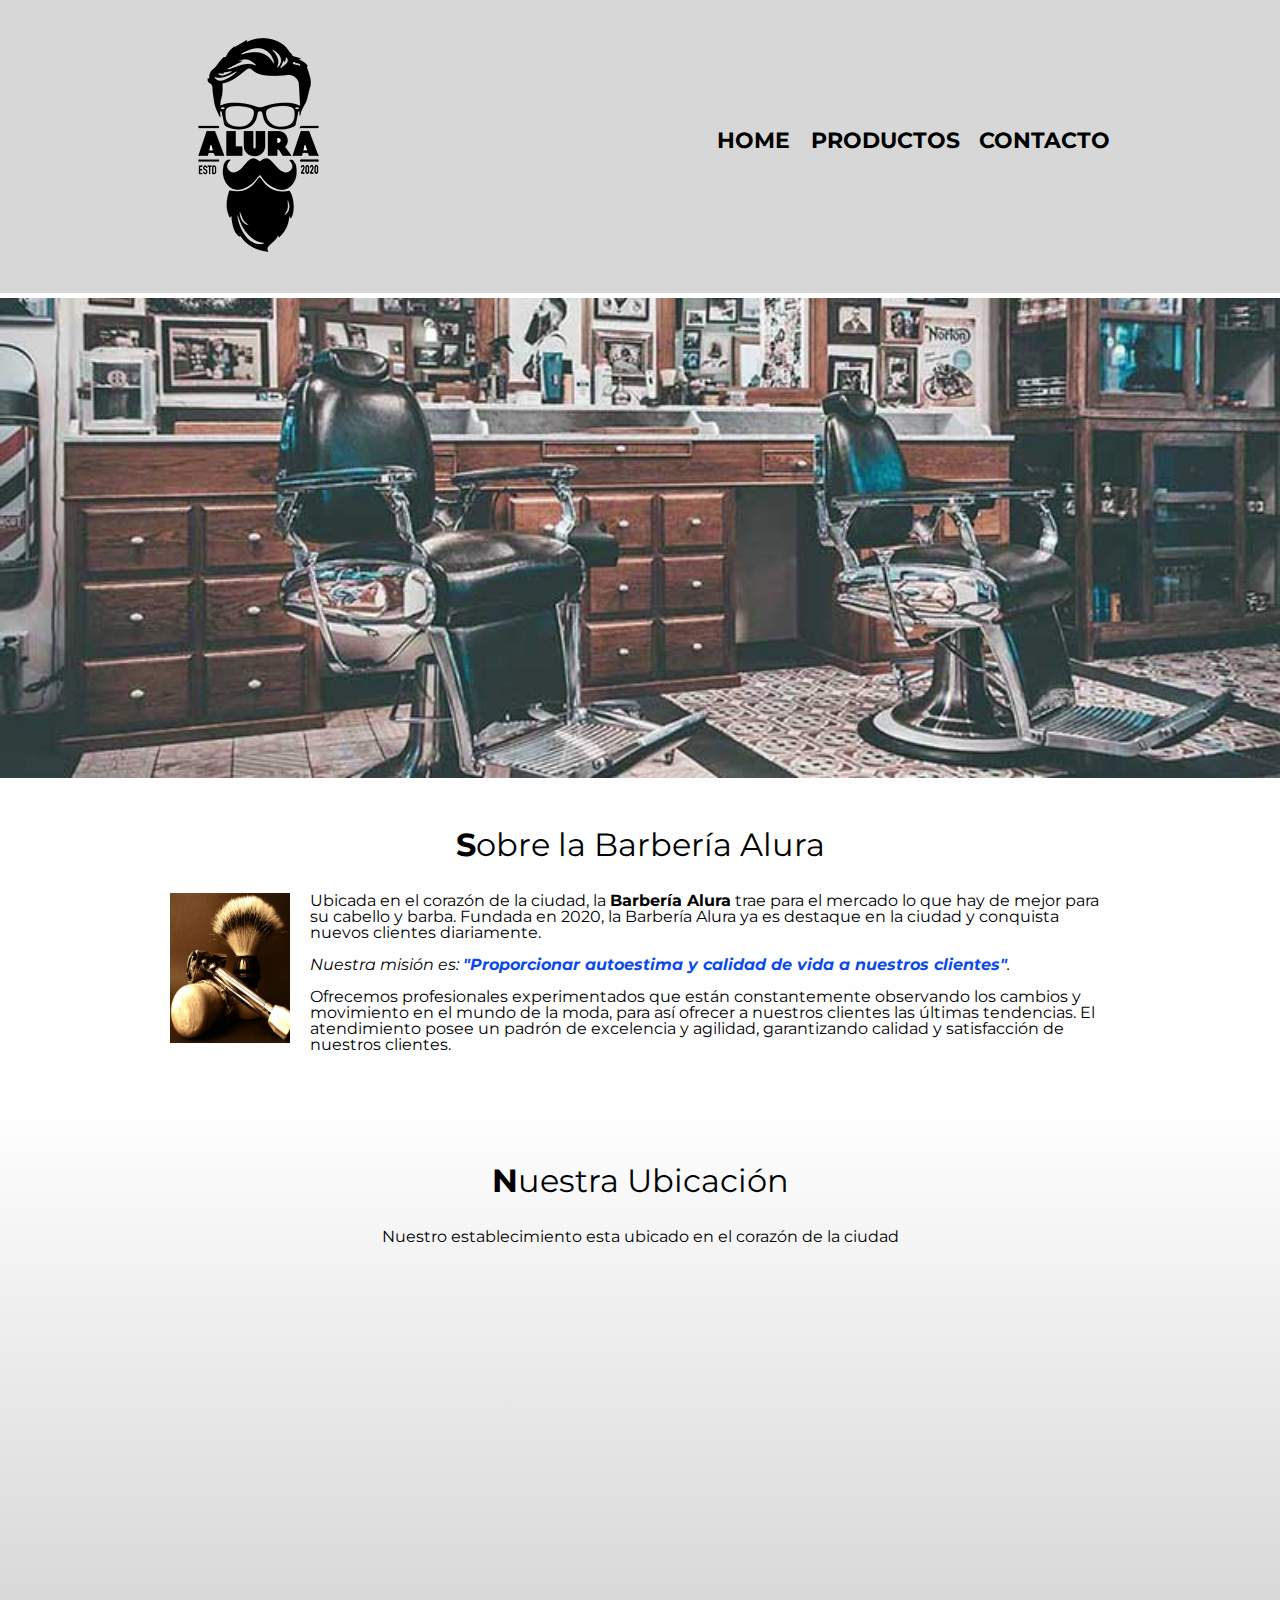
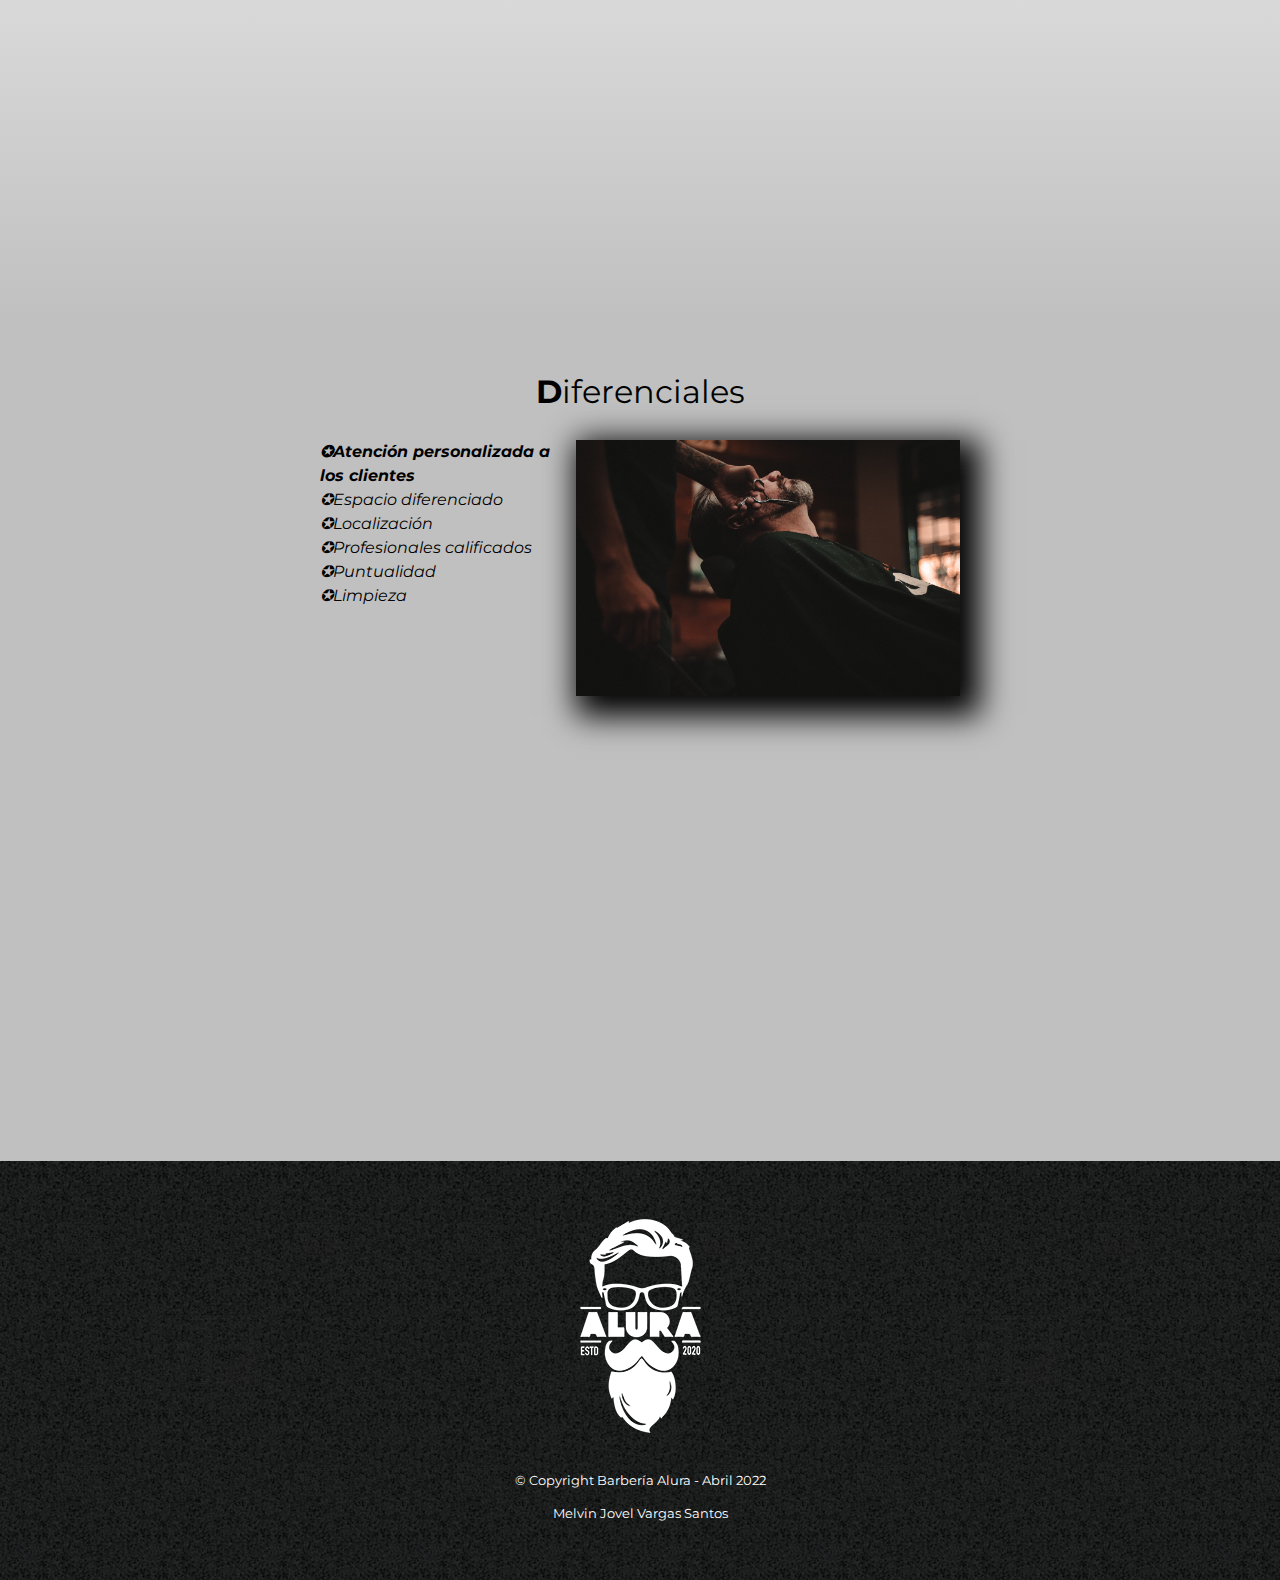
<file: index.html>
<!DOCTYPE html>
<html lang="es">
    <head>
        <meta charset="UTF-8">
        <meta name="viewport" content="width=device-width, initial-scale=1.0">
        <title>Contacto - Barbería Alura</title>
        <link rel="stylesheet" href="./style-reset.css">
        <link rel="stylesheet" href="./style-home.css">
        <link rel="preconnect" href="https://fonts.googleapis.com">
        <link rel="preconnect" href="https://fonts.gstatic.com" crossorigin>
        <link href="https://fonts.googleapis.com/css2?family=Montserrat:wght@300&display=swap" rel="stylesheet">
    </head> 
    <body>
        <header>
            <div class="caja">
                <h1><img src="./imagenes/logo.png"></h1>
                <nav>
                    <ul>
                        <li><a href="./index.html"> Home </a></li>
                        <li><a href="./productos.html">Productos</a></li>
                        <li><a href="contacto.html">Contacto</a></li>
                    </ul>
                </nav>
            </div>
        </header>
        <img class="banner" src="./imagenes/banner.jpg">
        <main>
            <section class="contenedor_parrafo_principal">
                <div class="parrafo_principal">
                <h2 class="titulo_principal">Sobre la Barbería Alura</h2>
                <img class="imagen_utensilios" src="./imagenes/utensilios.jpg" alt="utensilios de un barbero">
                <p>Ubicada en el corazón de la ciudad, la <strong>Barbería Alura</strong> trae para el mercado lo que hay de mejor para su cabello y barba. Fundada en 2020, la Barbería Alura ya es destaque en la ciudad y conquista nuevos clientes diariamente. </p>
                <p class="mision"><em>Nuestra misión es: <strong>"Proporcionar autoestima y calidad de vida a nuestros clientes"</strong>.</em></p>
                <p>Ofrecemos profesionales experimentados que están constantemente observando los cambios y movimiento en el mundo de la moda, para así ofrecer a nuestros clientes las últimas tendencias. El atendimiento posee un padrón de excelencia y agilidad, garantizando calidad y satisfacción de nuestros clientes.</p>
                </div>
            </section>
            <section class="mapa">
                <h3 class="titulo_principal">Nuestra Ubicación</h3>
                <p>Nuestro establecimiento esta ubicado en el corazón de la ciudad</p>
                <div class="mapa_contenedor">
                    <iframe src="https://www.google.com/maps/embed?pb=!1m18!1m12!1m3!1d7312.899680949797!2d-46.63670926773974!3d-23.588194784669614!2m3!1f0!2f0!3f0!3m2!1i1024!2i768!4f13.1!3m3!1m2!1s0x94ce5a2b2ed7f3a1%3A0xab35da2f5ca62674!2sCaelum%20-%20Education%20and%20Innovation!5e0!3m2!1ses!2shn!4v1650160776616!5m2!1ses!2shn" width="100%" height="600" style="border:0;" allowfullscreen="" loading="lazy" referrerpolicy="no-referrer-when-downgrade"></iframe>
                </div>
            </section>
            <section class="diferenciales">
                <h3 class="titulo_principal">Diferenciales</h3>
                <div class="contenido_diferenciales">
                    <ul class="lista_diferenciales">
                        <li class="items">Atención personalizada a los clientes</li>
                        <li class="items">Espacio diferenciado</li>
                        <li class="items">Localización</li>
                        <li class="items">Profesionales calificados</li>
                        <li class="items">Puntualidad</li>
                        <li class="items">Limpieza</li>
                    </ul><img src="./imagenes/diferenciales.jpg" class="imagen_diferenciales">
                </div> 
                <div class="video">
                    <iframe width="100%" height="315" src="https://www.youtube.com/embed/wcVVXUV0YUY" title="YouTube video player" frameborder="0" allow="accelerometer; autoplay; clipboard-write; encrypted-media; gyroscope; picture-in-picture" allowfullscreen></iframe>
                </div>
            </section>
        </main>
        <footer>
            <img src="./imagenes/logo-blanco.png">
            <p class="copyright">&copy Copyright Barbería Alura - Abril 2022</p>
            <p class="copyright">Melvin Jovel Vargas Santos</p>
        </footer>
    </body>
</html>
</file>
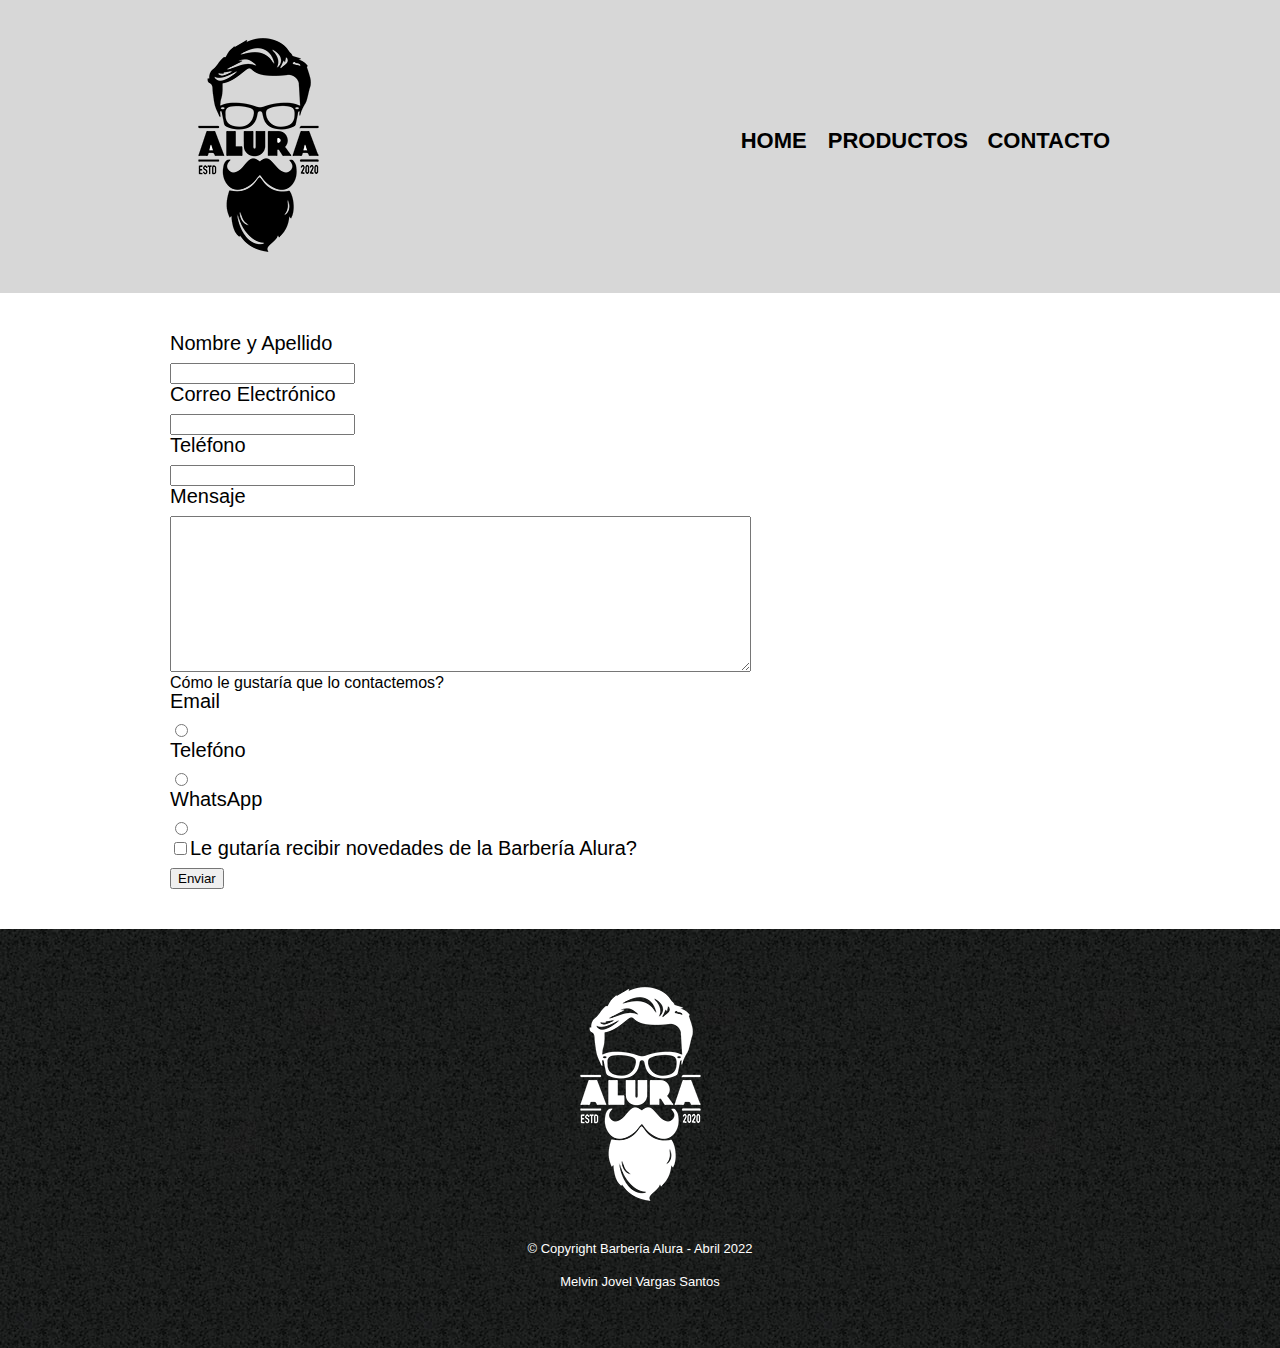
<file: contacto.html>
<!DOCTYPE html>
<html lang="es">
    <head>
        <meta charset="UTF-8">
        <title>Contacto - Barbería Alura</title>
        <link rel="stylesheet" href="./style-reset.css">
        <link rel="stylesheet" href="./style-contacto.css">
    </head> 
    <body>
        <header>
            <div class="caja">
                <h1><img src="./imagenes/logo.png"></h1>
                <nav>
                    <ul>
                        <li><a href="./index.html"> Home </a></li>
                        <li><a href="./productos.html">Productos</a></li>
                        <li><a href="contacto.html">Contacto</a></li>
                    </ul>
                </nav>
            </div>
        </header>
        <main>
            <form>
                <label for="nombreapellido">Nombre y Apellido</label>
                <input type="text" id="nombreapellido">
                <label for="correoelectronico">Correo Electrónico</label>
                <input type="text" id="correoelectronico">
                <label for="telefono">Teléfono</label>
                <input type="text" id="telefono">
                <label for="mensaje">Mensaje</label>
                <textarea cols="70" rows="10" id="mendaje"></textarea>
                <div>
                    <p>Cómo le gustaría que lo contactemos?</p>
                    <label for="radio-email">Email</label>
                    <input type="radio" name="contacto" value="email" id="radio-email">
                    <label for="radio-telefono">Telefóno</label>
                    <input type="radio" name="contacto" value="telefono" id="radio-telefono">
                    <label for="radio-whatsapp">WhatsApp</label>
                    <input type="radio" name="contacto" value="whatsApp" id="radio-whatsapp">
                </div>
                <label><input type="checkbox">Le gutaría recibir novedades de la Barbería Alura?</label>
                <input type="submit" value="Enviar">
            </form>
        </main>
        <footer>
            <img src="./imagenes/logo-blanco.png">
            <p class="copyright">&copy Copyright Barbería Alura - Abril 2022</p>
            <p class="copyright">Melvin Jovel Vargas Santos</p>
        </footer>
    </body>
</html>
</file>
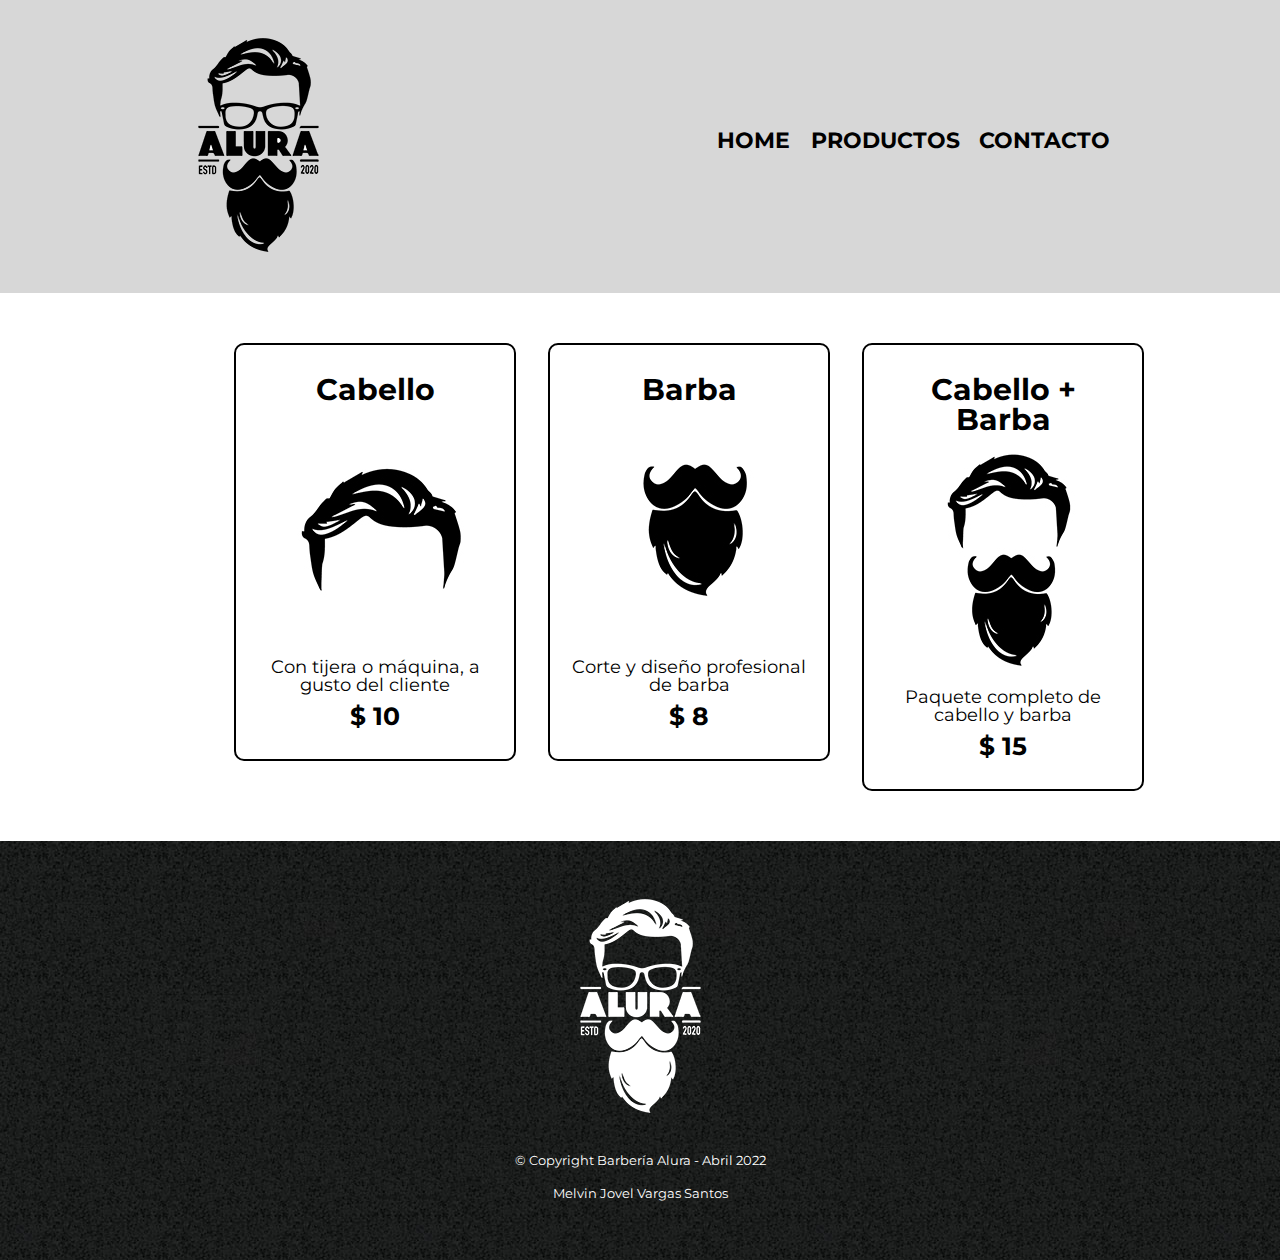
<file: productos.html>
<!DOCTYPE html>
<html lang="es">
    <head>
        <meta charset="UTF-8">
        <title>Productos - Barbería Alura</title>
        <link rel="stylesheet" href="./style-reset.css">
        <link rel="stylesheet" href="./style-productos.css">
        <link rel="preconnect" href="https://fonts.googleapis.com">
        <link rel="preconnect" href="https://fonts.gstatic.com" crossorigin>
        <link href="https://fonts.googleapis.com/css2?family=Montserrat:wght@300&display=swap" rel="stylesheet">
    </head> 
    <body>
        <header>
            <div class="caja">
                <h1><img src="./imagenes/logo.png"></h1>
                <nav>
                    <ul>
                        <li><a href="./index.html"> Home </a></li>
                        <li><a href="./productos.html">Productos</a></li>
                        <li><a href="contacto.html">Contacto</a></li>
                    </ul>
                </nav>
            </div>
        </header>
        <main>
            <ul class="productos">
                <li>
                    <h2>Cabello</h2>
                    <img src="./imagenes/cabello.jpg">
                    <p class="productos_descripcion">Con tijera o máquina, a gusto del cliente</p>
                    <p class="productos_precio">$ 10</p>
                </li>
                <li>
                    <h2>Barba</h2>
                    <img src="./imagenes/barba.jpg">
                    <p class="productos_descripcion">Corte y diseño profesional de barba</p>
                    <p class="productos_precio">$ 8</p>
                </li>
                <li>
                    <h2>Cabello + Barba</h2>
                    <img src="./imagenes/cabello+barba.jpg">
                    <p class="productos_descripcion">Paquete completo de cabello y barba</p>
                    <p class="productos_precio">$ 15</p>
                </li>
            </ul>
        </main>
        <footer>
            <img src="./imagenes/logo-blanco.png">
            <p class="copyright">&copy Copyright Barbería Alura - Abril 2022</p>
            <p class="copyright">Melvin Jovel Vargas Santos</p>
        </footer>
    </body>
</html>
</file>
<file: style-home.css>
body{
    font-family: 'Montserrat', sans-serif;
}

header{
    background-color: #d7d7d7;
    padding: 20px 0;
} 

.caja{
    width: 940px;
    position: relative;
    margin: 0 auto;
}

nav{
    position: absolute;
    top: 110px;
    right: 0px;
}

nav li{
    display: inline;
    margin: 0 0 0 15px;
}

nav a{
    text-transform: uppercase;
    color: #000000;
    font-weight: bold;
    font-size: 22px;
    text-decoration: none;
}

nav a:hover{
    color:#c78c19;
    text-decoration: underline;
}

.banner{
    width: 100%;
    padding-top: 5px;
    position: relative;
}

.contenedor_parrafo_principla{
    width: 940px;
    margin: 0 auto;
}

.parrafo_principal{
    width: 940px;
    margin: 0 auto;
    padding: 3em 0;
    background: #FEFEFE;
}

.parrafo_principal p{
    margin: 0 0 1em;
}

.parrafo_principal strong{
    font-weight: bold;
}

.titulo_principal{
    text-align: center;
    font-size: 2em;
    margin: 0 0 1em;
    clear: left;
    /*color: rgba(218, 0, 0, 30%);*/ /*dar opacidad a titulos, pero tambien a otros elementos*/
    /*text-shadow: 2px 2px 10px blue;*/ /*agregar sombra al texto*/
}

.titulo_principal:first-letter{
    font-weight: bold;
}

.parrafo_principal em{
    width: 940px;
    margin: 0 auto;
    font-style: italic;
    text-align: center;
}

em strong{
    color: rgb(10, 74, 235);
}

.mision{
    font-size: 20 px;
}

.imagen_utensilios{
    width: 120px;
    height: 150px;
    float: left;
    margin: 0 20px 20px 0;
}

.video{
    width: 640px;
    padding: 3em 0;
    margin:  0 auto;
}

.mapa{
    padding: 3em 0;
    background: linear-gradient(#FEFEFE, #88888888);
}

.mapa p{
    margin: 0 0 2em;
    text-align: center;
}

.mapa_contenedor{
    width: 940px;
    margin: 0 auto;
}

.diferenciales{
    padding: 3em 0;
    /*background: #d7d7d7;*/
    background: #88888888;
}

.contenido_diferenciales{
    width: 640px;
    margin: 0 auto;
}

.lista_diferenciales{
    width: 40%;
    display: inline-block;
    vertical-align: top;
    margin: 0 auto;
}

.items{
    line-height: 1.5;
    font-style: italic;
}

.items:before{
    content: "✪";
}

.items:first-child{
    font-weight: bold;
}

.imagen_diferenciales{
    width: 60%;
    /*opacity: 30%;*/
    box-shadow: 10px 10px 30px 10px #000000; /*nos permite dar sombreado*/
}

.imagen_diferenciales:hover{
    opacity: 30%;
    transition: 400ms;
}

footer{
    text-align: center;
    background: url(./imagenes/bg.jpg);
    padding: 40px;
}

.copyright{
    color: #FFFFFF;
    font-size: 13px;
    margin: 20px;
}

/*crea condiciones para aplicar formatos o estilos en diferentes dispositivos*/
@media screen and (max-width:480px){
    h1{
        text-align: center;
    }

    nav{
        position: static;
    }

    .caja, .parrafo_principal, .mapa_contenedor, .contenido_diferenciales, .video{
        width: auto;
    }

    .lista_diferenciales, .imagen_diferenciales{
        width: 100%;
    }
}
</file>
<file: style-contacto.css>
body{
    font-family: 'Montserrat', sans-serif;
}

header{
    background-color: #d7d7d7;
    padding: 20px 0;
}

.caja{
    width: 940px;
    position: relative;
    margin: 0 auto;
}

nav{
    position: absolute;
    top: 110px;
    right: 0px;
}

nav li{
    display: inline;
    margin: 0 0 0 15px;
}

nav a{
    text-transform: uppercase;
    color: #000000;
    font-weight: bold;
    font-size: 22px;
    text-decoration: none;
}

nav a:hover{
    color:#c78c19;
    text-decoration: underline;
}

main{
    width: 940px;
    margin: 0 auto;
}

form{
    margin: 40px 0
}

form label, form legend{
    display: block;
    font-size: 20px;
    margin: 0 0 10px;
}

.input_padron{
    display: block;
    margin: 0 0 20px;
    padding: 10px 25px;
    width: 50%;
}

.checkbox{
    margin: 20px 0;
}

.enviar{
    width: 40%;
    padding: 15px 0;
    font-size: 18px;
    font-weight: bold;
    color: white;
    background: green;
    border: none;
    border-radius: 100px;
    transition: 1s all;
    cursor: pointer;
}

.enviar:hover{
    background: darkgreen;
    transform:scale(1.1);
}

table{
    margin: 40px 40px;
}

thead{
    background: green;
    color: white;
    font-weight: bold;
}

td,th{
    border: 1px solid #000000;
    padding: 8px 15px;
}

footer{
    text-align: center;
    background: url(./imagenes/bg.jpg);
    padding: 40px;
}

.copyright{
    color: #FFFFFF;
    font-size: 13px;
    margin: 20px;
}

@media screen and (max-width:480px){
    h1{
        text-align: center;
    }

    nav{
        position: static;
    }
}
</file>
<file: style-productos.css>
body{
    font-family: 'Montserrat', sans-serif;
}

header{
    background-color: #d7d7d7;
    padding: 20px 0;
}

.caja{
    width: 940px;
    position: relative;
    margin: 0 auto;
}

nav{
    position: absolute;
    top: 110px;
    right: 0px;
}

nav li{
    display: inline;
    margin: 0 0 0 15px;
}

nav a{
    text-transform: uppercase;
    color: #000000;
    font-weight: bold;
    font-size: 22px;
    text-decoration: none;
}

nav a:hover{
    color:#c78c19;
    text-decoration: underline;
}

main{
    width: 940px;
    margin: 0 auto;
}

.productos{
    width: 940px;
    margin: auto;
    padding: 50px;
}

.productos li{
    display: inline-block;
    text-align: center;
    width: 30%;
    vertical-align: top;
    margin: 0 1.5%;
    padding: 30px 20px;
    box-sizing: border-box;
    border: 2px solid #000000;
    border-radius: 10px;
}

.productos li:hover{
    border-color:#c78c19;
}

.productos li:active{
    border-color: #088c19;
}

.productos h2{
    font-size: 30px;
    font-weight: bold;
}

.productos li:hover h2{
    font-size: 33px;
}

.productos_descripcion{
    font-size: 18px;
}

.productos_precio{
    font-size: 25px;
    font-weight: bold;
    margin-top: 10px;
}

footer{
    text-align: center;
    background: url(./imagenes/bg.jpg);
    padding: 40px;
}

.copyright{
    color: #FFFFFF;
    font-size: 13px;
    margin: 20px;
}

@media screen and (max-width:480px){
    h1{
        text-align: center;
    }

    nav{
        position: static;
    }
}
</file>
